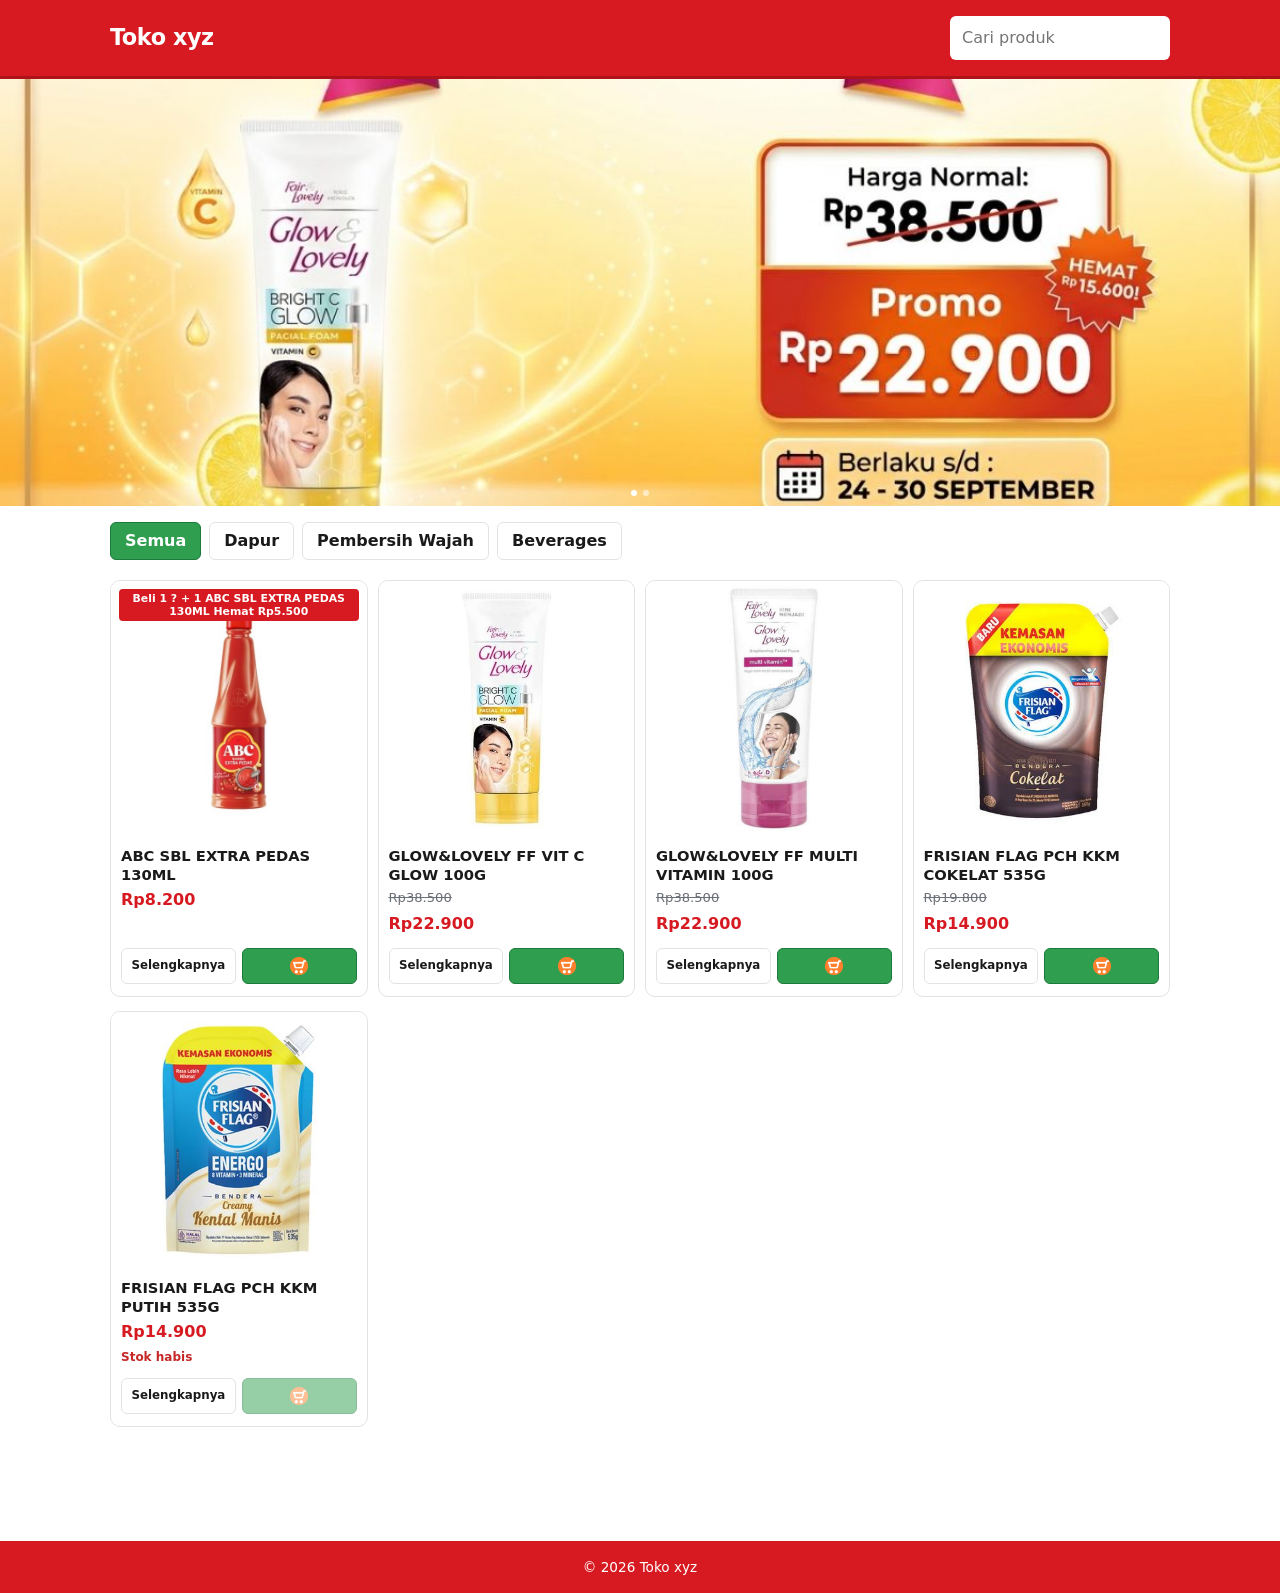
<file: index.html>
<!doctype html>
<html lang="id">
  <head>
    <meta charset="utf-8">
  <meta name="viewport" content="width=device-width,initial-scale=1">
<title>Katalog</title>
    <link rel="stylesheet" href="style.css"></head><body>
<header>
  <div class="wrap">
    <h1 id="sn">
    </h1><input id="q" type="search" placeholder="Cari produk" aria-label="Cari produk" style="max-width:220px"></div>
</header>
<div class="banner-wrap" id="bannerWrap" hidden>
  <div class="banner-track" id="bannerTrack"></div>
  <div class="banner-dots" id="bannerDots"></div>
</div>
<div class="wrap"><div class="chips" id="ch"></div><div class="grid2" id="g"></div></div>
<footer id="ft"></footer>

<button class="fab" id="fab" hidden onclick="openCart()">🛒 <span class="cnt" id="fabCnt">0</span> <span id="fabTot"></span></button>

<dialog id="dl"></dialog>
<dialog id="cartDl"></dialog>
<dialog id="addrDl"></dialog>
<dialog id="congratsDl"></dialog>
<div id="toast2" role="status"></div>

<script src="config.js"></script>
<script>
const C=CFG,$=s=>document.querySelector(s);
let P=[],B=[],PR=[],cat='',promoFilter=null;
let appliedPromoIds=new Set();
let cart=JSON.parse(localStorage.getItem('cart_v1')||'[]');   // [{id,qty}]
let addr=JSON.parse(localStorage.getItem('addr_v1')||'null');
let pendingItems=null, pendingIsCart=false, curId=null;

const rp=n=>'Rp'+Number(n||0).toLocaleString('id-ID');
const esc=s=>String(s??'').replace(/[&<>"']/g,c=>({'&':'&amp;','<':'&lt;','>':'&gt;','"':'&quot;',"'":'&#39;'}[c]));
const find=id=>P.find(p=>p.id==id);
document.title=C.storeName;$('#sn').textContent=C.storeName;
$('#ft').textContent=`© ${new Date().getFullYear()} ${C.storeName}`;

function toast(m){const t=$('#toast2');t.textContent=m;t.style.display='block';setTimeout(()=>t.style.display='none',2600)}

/* ---------- promo pintar ---------- */
function promoLabel(pr){
  const name=id=>find(id)?.name||'?';
  if(pr.type==='bxgy_self')return `Beli ${pr.buy} ${name(pr.productId)} Gratis ${pr.free}`;
  if(pr.type==='bxgy_cross')return `Beli ${pr.aQty} ${name(pr.a)} Gratis ${pr.bQty} ${name(pr.b)}`;
  if(pr.type==='bundle')return `Beli ${pr.aQty} ${name(pr.a)} + ${pr.bQty} ${name(pr.b)} Hemat ${rp(pr.discount)}`;
  return '';
}
function promosForProduct(id){return PR.filter(pr=>pr.active!==false&&(pr.productId==id||pr.a==id||pr.b==id))}
function qtyOf(items,id){return items.find(x=>x.id==id)?.qty||0}

/* Hitung diskon & bonus gratis dari SEMUA promo aktif untuk isi keranjang saat ini — satu-satunya sumber
   perhitungan, dipakai baik untuk tampilan keranjang maupun pesan WhatsApp, supaya angkanya selalu sama. */
function evaluateCart(items){
  let discount=0;const freebies=[],applied=[];
  for(const pr of PR){
    if(pr.active===false)continue;
    if(pr.type==='bxgy_self'){
      const groupSize=pr.buy+pr.free;if(groupSize<=0)continue;
      const q=qtyOf(items,pr.productId);const groups=Math.floor(q/groupSize);
      if(groups>0){
        const p=find(pr.productId);const amt=groups*pr.free*(p?.price||0);
        discount+=amt;applied.push({id:pr.id,text:`${promoLabel(pr)} — hemat ${rp(amt)}`});
      }
    }else if(pr.type==='bxgy_cross'){
      const qa=qtyOf(items,pr.a);
      if(qa>=pr.aQty){
        const sets=Math.floor(qa/pr.aQty),freeQty=sets*pr.bQty,pb=find(pr.b);
        const amt=freeQty*(pb?.price||0);
        discount+=amt;freebies.push({id:pr.b,name:pb?.name||'?',qty:freeQty});
        applied.push({id:pr.id,text:`${promoLabel(pr)} — hemat ${rp(amt)}`});
      }
    }else if(pr.type==='bundle'){
      const qa=qtyOf(items,pr.a),qb=qtyOf(items,pr.b);
      const sets=Math.min(Math.floor(qa/pr.aQty),Math.floor(qb/pr.bQty));
      if(sets>0){
        const amt=sets*pr.discount;
        discount+=amt;applied.push({id:pr.id,text:`${promoLabel(pr)} x${sets} — hemat ${rp(amt)}`});
      }
    }
  }
  return {discount,freebies,applied};
}
/* Cari promo yang HAMPIR terpenuhi, untuk saran ke pembeli (mis. "tambah 1 lagi untuk gratis") */
function nearMissText(items){
  for(const pr of PR){
    if(pr.active===false)continue;
    if(pr.type==='bxgy_self'){
      const p=find(pr.productId);if(!p)continue;
      const groupSize=pr.buy+pr.free,q=qtyOf(items,pr.productId);
      if(q>0&&q%groupSize!==0&&q<groupSize*50){const need=groupSize-(q%groupSize);if(need>0&&need<=groupSize-1)return `Tambah ${need} ${p.name} lagi untuk dapat gratis ${pr.free}!`}
    }else if(pr.type==='bxgy_cross'){
      const pa=find(pr.a),pb=find(pr.b);if(!pa||!pb)continue;
      const qa=qtyOf(items,pr.a);
      if(qa>0&&qa<pr.aQty)return `Tambah ${pr.aQty-qa} ${pa.name} lagi, dapat gratis ${pr.bQty} ${pb.name}!`;
    }else if(pr.type==='bundle'){
      const pa=find(pr.a),pb=find(pr.b);if(!pa||!pb)continue;
      const qa=qtyOf(items,pr.a),qb=qtyOf(items,pr.b);
      if(qa>=pr.aQty&&qb<pr.bQty)return `Tambah ${pr.bQty-qb} ${pb.name} lagi, dapat potongan ${rp(pr.discount)}!`;
      if(qb>=pr.bQty&&qa<pr.aQty)return `Tambah ${pr.aQty-qa} ${pa.name} lagi, dapat potongan ${rp(pr.discount)}!`;
    }
  }
  return null;
}
function showCongrats(text){
  $('#congratsDl').innerHTML=`<button class="dclose" onclick="congratsDl.close()">✕</button>
    <div class="dbody" style="text-align:center;padding-top:30px">
      <div style="font-size:2.6rem;line-height:1">🎉</div>
      <h2 style="margin:12px 0 6px">Selamat!</h2>
      <p>${text}</p>
      <button style="margin-top:16px" onclick="congratsDl.close()">Asyik, lanjut belanja</button>
    </div>`;
  $('#congratsDl').showModal();
}
/* Dipanggil tiap isi keranjang berubah: munculkan popup selamat kalau promo baru saja terpenuhi,
   atau saran kalau pembeli hampir memenuhi syarat promo. */
function checkPromoFeedback(){
  const res=evaluateCart(cart);
  const newIds=new Set(res.applied.map(a=>a.id));
  const newlySatisfied=res.applied.filter(a=>!appliedPromoIds.has(a.id));
  appliedPromoIds=newIds;
  if(newlySatisfied.length){
    showCongrats(newlySatisfied.map(a=>esc(a.text.split(' — ')[0])).join('<br>'));
  }else{
    const nm=nearMissText(cart);
    if(nm)toast(nm);
  }
}

/* ---------- grid ---------- */
function isHabis(p){return p.status=='habis'||(p.stock??0)<=0}
function draw(){
  const q=$('#q').value.toLowerCase(),cs=[...new Set(P.map(p=>p.category).filter(Boolean))];
  $('#ch').innerHTML= promoFilter
    ? `<button class="on" id="clearPromo">✕ Promo: menampilkan ${promoFilter.ids.length} produk</button>`
    : (cs.length?['',...cs].map(c=>`<button class="${c===cat?'on':''}" data-c="${esc(c)}">${c?esc(c):'Semua'}</button>`).join(''):'');
  const base= promoFilter ? P.filter(p=>promoFilter.ids.includes(p.id)) : P.filter(p=>!cat||p.category===cat);
  const L=base.filter(p=>p.name.toLowerCase().includes(q));
  $('#g').innerHTML=L.length?L.map(p=>{
    const habis=isHabis(p),prs=promosForProduct(p.id),promo=prs.length?promoLabel(prs[0]):'',coret=p.originalPrice>p.price;
    return `
    <div class="card">
      <button class="imgb" data-more="${esc(p.id)}">${p.image?`<img loading="lazy" src="${esc(p.image)}" alt="${esc(p.name)}">`:'<span class="ph"></span>'}${promo?`<span class="promo-ribbon">${esc(promo)}</span>`:''}</button>
      <div class="info">
        <b>${esc(p.name)}</b>
        ${coret?`<span class="strike">${rp(p.originalPrice)}</span>`:''}
        <span class="price">${rp(p.price)}</span>
        ${habis?'<span class="badge">Stok habis</span>':''}
        <div class="card-actions">
          <button class="b-more" data-more="${esc(p.id)}">Selengkapnya</button>
          <button class="b-cart" data-add="${esc(p.id)}" ${habis?'disabled':''} aria-label="Tambah ke keranjang"><img src="aset/keranjang.png" alt=""></button>
        </div>
      </div>
    </div>`;
  }).join(''):'<p class="mut" style="grid-column:1/-1">Tidak ada produk yang cocok.</p>';
}
$('#ch').onclick=e=>{
  if(e.target.id=='clearPromo'){promoFilter=null;draw();return}
  if(e.target.dataset.c!==undefined){cat=e.target.dataset.c;draw()}
};
$('#q').oninput=draw;
$('#g').onclick=e=>{
  const m=e.target.closest('[data-more]'),a=e.target.closest('[data-add]');
  if(m)openDetail(m.dataset.more);
  if(a){addToCart(a.dataset.add,1);toast('Ditambahkan ke keranjang')}
};

/* ---------- detail dialog ---------- */
function openDetail(id){
  curId=id;const p=find(id);if(!p)return;
  const habis=isHabis(p),prs=promosForProduct(p.id),coret=p.originalPrice>p.price;
  $('#dl').innerHTML=`<button class="dclose" onclick="dl.close()">✕</button>
    <div class="det">${p.image?`<img src="${esc(p.image)}" alt="${esc(p.name)}">`:'<span class="ph"></span>'}
    <div>
      <h2>${esc(p.name)}</h2>
      <p class="mut">${esc(p.category||'')}</p>
      ${prs.length?`<div>${prs.map(pr=>`<span class="promo-badge">${esc(promoLabel(pr))}</span>`).join(' ')}</div>`:''}
      <p>${coret?`<span class="strike">${rp(p.originalPrice)}</span> `:''}<b>${rp(p.price)}</b> ${habis?'<span class="badge">· Stok habis</span>':''}</p>
      <p>${esc(p.desc)}</p>
      <div class="qty"><span>Jumlah</span><button type="button" onclick="stepQty(-1)">−</button><input id="mqty" type="number" min="1" max="${p.stock||99}" value="1"><button type="button" onclick="stepQty(1)">+</button></div>
      <button data-cart="${esc(p.id)}" ${habis?'disabled':''}>Tambah ke Keranjang</button>
      <button class="ghost" data-buy="${esc(p.id)}" ${habis?'disabled':''}>Beli Langsung</button>
    </div></div>`;
  $('#dl').showModal();
}
function stepQty(d){const i=$('#mqty');const max=+i.max||99;i.value=Math.min(max,Math.max(1,(+i.value||1)+d))}
$('#dl').onclick=e=>{
  if(e.target.id=='dl')e.target.close();
  const c=e.target.closest('[data-cart]'),b=e.target.closest('[data-buy]');
  const qty=Math.max(1,+$('#mqty')?.value||1);
  if(c){addToCart(c.dataset.cart,qty);toast('Ditambahkan ke keranjang');$('#dl').close()}
  if(b){addToCart(b.dataset.buy,qty);$('#dl').close();openCart()}
};

/* ---------- cart ---------- */
function saveCart(){localStorage.setItem('cart_v1',JSON.stringify(cart))}
function cartCount(){return cart.reduce((s,x)=>s+x.qty,0)}
function cartTotal(items){return (items||cart).reduce((s,x)=>{const p=find(x.id);return s+(p?p.price*x.qty:0)},0)}
function addToCart(id,qty){
  const p=find(id);const max=p?.stock??Infinity;
  const e=cart.find(x=>x.id==id);
  const current=e?e.qty:0,wanted=current+qty,applied=Math.min(max,wanted);
  if(e)e.qty=applied;else if(applied>0)cart.push({id,qty:applied});
  if(wanted>max)toast(`Stok tersisa ${max}, jumlah di keranjang disesuaikan.`);
  saveCart();updateFab();checkPromoFeedback();
}
function changeQty(id,d){const e=cart.find(x=>x.id==id);if(!e)return;const p=find(id);const max=p?.stock??Infinity;e.qty=Math.min(max,e.qty+d);if(e.qty<=0)cart=cart.filter(x=>x.id!=id);saveCart();updateFab();renderCart();checkPromoFeedback()}
function removeItem(id){cart=cart.filter(x=>x.id!=id);saveCart();updateFab();renderCart();checkPromoFeedback()}
function updateFab(){const n=cartCount();$('#fab').hidden=n==0;$('#fabCnt').textContent=n;const t=Math.max(0,cartTotal()-evaluateCart(cart).discount);$('#fabTot').textContent=n?rp(t):''}
function openCart(){renderCart();$('#cartDl').showModal()}
function renderCart(){
  const rows=cart.map(x=>{const p=find(x.id);if(!p)return'';return `
    <div class="crow">${p.image?`<img src="${esc(p.image)}">`:'<span class="ph"></span>'}
      <div><b>${esc(p.name)}</b><span class="mut">${rp(p.price)}</span></div>
      <div class="qty"><button onclick="changeQty('${esc(x.id)}',-1)">−</button><span>${x.qty}</span><button onclick="changeQty('${esc(x.id)}',1)">+</button></div>
      <button class="bad" style="border:0;background:none;padding:6px" onclick="removeItem('${esc(x.id)}')">✕</button>
    </div>`}).join('');
  const addrHtml=addr?`<div class="addr-sum"><b>${esc(addr.nama)}</b> · ${esc(addr.telp)}<br>${esc(addr.detail)}<br>${esc(addr.destLabel||'')} ${esc(addr.pos||'')}</div><button class="ghost" onclick="openAddress()">Ubah alamat</button>`
    :`<button onclick="openAddress()">+ Tambah Alamat Pengiriman</button>`;
  const ev=evaluateCart(cart),subtotal=cartTotal(),grand=Math.max(0,subtotal-ev.discount);
  const nm=cart.length?nearMissText(cart):null;
  $('#cartDl').innerHTML=`<button class="dclose" onclick="cartDl.close()">✕</button>
    <div class="dtitle">Keranjang</div>
    <div class="dbody">
      ${cart.length?rows:'<p class="mut">Keranjang masih kosong.</p>'}
      ${cart.length?`<div class="subrow"><span>Subtotal</span><span>${rp(subtotal)}</span></div>`:''}
      ${ev.applied.length?`<div class="promo-applied">${ev.applied.map(a=>`<div class="promo-line">🏷️ ${esc(a.text)}</div>`).join('')}</div>`:''}
      ${ev.freebies.length?`<div class="promo-line">🎁 Bonus gratis: ${ev.freebies.map(f=>`${f.qty}x ${esc(f.name)}`).join(', ')}</div>`:''}
      ${nm?`<div class="promo-line promo-suggest">💡 ${esc(nm)}</div>`:''}
      ${ev.discount>0?`<div class="subrow" style="color:var(--green-dark)"><span>Potongan promo</span><span>-${rp(ev.discount)}</span></div>`:''}
      ${cart.length?`<div class="subrow" style="color:var(--red)"><span>Total</span><span>${rp(grand)}</span></div><p class="note">Harga belum termasuk ongkos kirim. Ongkir akan diinfokan admin setelah alamat dicek.</p>`:''}
      <h3 style="margin-top:6px">Alamat pengiriman</h3>${addrHtml}
      ${cart.length?`<button id="ckBtn" style="margin-top:14px;width:100%">Checkout via WhatsApp</button>`:''}
    </div>`;
  $('#ckBtn')?.addEventListener('click',()=>startCheckout(cart.slice(),true));
}

/* ---------- address ---------- */
function openAddress(){
  $('#addrDl').innerHTML=`<button class="dclose" onclick="addrDl.close()">✕</button>
    <div class="dtitle">Alamat pengiriman</div>
    <div class="dbody">
      <button type="button" id="geoBtn" class="ghost" style="width:100%">📍 Deteksi lokasi saya (otomatis)</button>
      <p class="mut" id="geoMsg" style="min-height:1.2em"></p>
      <form class="addr" id="af">
        <label>Nama penerima<input id="a_nama" required value="${esc(addr?.nama||'')}"></label>
        <label>No. WhatsApp<input id="a_telp" required inputmode="tel" value="${esc(addr?.telp||'')}"></label>
        <label>Cari wilayah tujuan (untuk hitung ongkir otomatis)<input id="a_search" placeholder="Contoh: nama kelurahan/kecamatan" autocomplete="off"></label>
        <div id="a_sugg" class="sugg-list"></div>
        <div id="a_picked" class="addr-sum" ${addr?.destId?'':'hidden'}>${addr?.destId?esc(addr.destLabel):''}</div>
        <label>Alamat lengkap (jalan, no. rumah, RT/RW, patokan)<textarea id="a_detail" rows="3" required>${esc(addr?.detail||'')}</textarea></label>
        <label>Kode pos<input id="a_pos" value="${esc(addr?.pos||'')}"></label>
        <button type="submit">Simpan alamat</button>
      </form>
    </div>`;
  $('#addrDl').showModal();
  let picked=addr?.destId?{id:addr.destId,label:addr.destLabel}:null;
  let searchDebounce;
  async function runSearch(q){
    if(q.length<3){$('#a_sugg').innerHTML='';return}
    $('#a_sugg').innerHTML='<p class="mut">Mencari…</p>';
    try{
      const r=await fetch('/api/ongkir?q='+encodeURIComponent(q));
      const j=await r.json();
      if(!r.ok)throw new Error(j.error||'Gagal mencari wilayah');
      const list=j.data||[];
      $('#a_sugg').innerHTML=list.length?list.map(d=>`<button type="button" class="sugg-item" data-id="${esc(d.id)}" data-label="${esc(d.label)}" data-pos="${esc(d.zip_code||'')}">${esc(d.label)}</button>`).join(''):'<p class="mut">Tidak ditemukan, coba kata kunci lain.</p>';
    }catch(err){$('#a_sugg').innerHTML=`<p class="mut">${esc(err.message)}</p>`}
  }
  $('#a_search').oninput=e=>{clearTimeout(searchDebounce);const q=e.target.value.trim();searchDebounce=setTimeout(()=>runSearch(q),400)};
  $('#a_sugg').onclick=e=>{
    const b=e.target.closest('[data-id]');if(!b)return;
    picked={id:b.dataset.id,label:b.dataset.label};
    if(b.dataset.pos)$('#a_pos').value=b.dataset.pos;
    $('#a_picked').hidden=false;$('#a_picked').textContent=b.dataset.label;
    $('#a_search').value='';$('#a_sugg').innerHTML='';
  };
  $('#geoBtn').onclick=()=>{
    if(!navigator.geolocation){$('#geoMsg').textContent='Perangkat/browser tidak mendukung deteksi lokasi.';return}
    $('#geoMsg').textContent='Mendeteksi lokasi…';
    navigator.geolocation.getCurrentPosition(async pos=>{
      try{
        const {latitude,longitude}=pos.coords;
        const r=await fetch(`https://nominatim.openstreetmap.org/reverse?format=json&lat=${latitude}&lon=${longitude}`);
        const d=await r.json();
        $('#a_detail').value=d.display_name||$('#a_detail').value;
        if(d.address?.postcode)$('#a_pos').value=d.address.postcode;
        const guess=d.address?.suburb||d.address?.village||d.address?.city_district||d.address?.town||'';
        $('#geoMsg').textContent=guess?'Lokasi terisi. Pilih wilayah yang cocok di hasil pencarian di bawah untuk hitung ongkir.':'Lokasi terisi otomatis. Cari dan pilih wilayah tujuan secara manual di bawah.';
        if(guess){$('#a_search').value=guess;runSearch(guess)}
      }catch{$('#geoMsg').textContent='Gagal mengambil detail lokasi. Isi alamat secara manual.'}
    },()=>{$('#geoMsg').textContent='Izin lokasi ditolak atau gagal. Isi alamat secara manual.'});
  };
  $('#af').onsubmit=e=>{
    e.preventDefault();
    if(!picked){toast('Pilih wilayah tujuan dari hasil pencarian dulu, supaya ongkir bisa dihitung otomatis.');return}
    addr={
      nama:$('#a_nama').value.trim(),telp:$('#a_telp').value.trim(),
      destId:picked.id,destLabel:picked.label,
      detail:$('#a_detail').value.trim(),pos:$('#a_pos').value.trim()
    };
    localStorage.setItem('addr_v1',JSON.stringify(addr));
    $('#addrDl').close();
    if(pendingItems){sendWa();}else{toast('Alamat tersimpan');renderCart()}
  };
}

/* ---------- checkout ---------- */
function startCheckout(items,isCart){
  if(!items.length){toast('Keranjang masih kosong');return}
  pendingItems=items;pendingIsCart=isCart;
  if(!addr){openAddress();}else{sendWa();}
}
function sendWa(){
  const items=pendingItems;if(!items){return}
  const lines=items.map((x,i)=>{const p=find(x.id);return `${i+1}. ${p?p.name:'Produk'} x${x.qty} = ${rp((p?p.price:0)*x.qty)}`});
  const ev=evaluateCart(items),subtotal=cartTotal(items),grand=Math.max(0,subtotal-ev.discount);
  const msg=[
    `Halo, saya mau checkout pesanan dari ${C.storeName}:`,'',
    ...lines,'',
    `Subtotal: ${rp(subtotal)}`,
    ...ev.applied.map(a=>`Promo: ${a.text}`),
    ev.freebies.length?`Bonus gratis: ${ev.freebies.map(f=>`${f.qty}x ${f.name}`).join(', ')}`:'',
    `Total${ev.discount>0?' setelah promo':''}: ${rp(grand)}`,
    `(Harga belum termasuk ongkos kirim)`,'',
    `Detail alamat pengiriman:`,
    `Nama: ${addr.nama}`,
    `No. WA: ${addr.telp}`,
    `Alamat: ${addr.detail}, ${addr.destLabel||''} ${addr.pos||''}`
  ].filter(Boolean).join('\n');
  let num=(C.checkoutWhatsapp||'').replace(/\D/g,'');if(num.startsWith('0'))num='62'+num.slice(1);
  window.open(`https://wa.me/${num}?text=${encodeURIComponent(msg)}`,'_blank');
  if(pendingIsCart){cart=[];appliedPromoIds=new Set();saveCart();updateFab()}
  pendingItems=null;
  $('#cartDl').close();
}

/* ---------- banner promosi ---------- */
let bannerTimer;
function renderBanners(){
  const valid=B.filter(b=>b.image&&(b.productIds||[]).some(id=>find(id)));
  $('#bannerWrap').hidden=valid.length===0;
  if(!valid.length)return;
  $('#bannerTrack').innerHTML=valid.map(b=>{
    const prs=[...new Map((b.productIds||[]).flatMap(id=>promosForProduct(id)).map(pr=>[pr.id,pr])).values()];
    const caption=prs.length?prs.map(promoLabel).join(' · '):'';
    return `<button type="button" class="banner-slide" data-ids="${esc(b.productIds.join(','))}">
      <img src="${esc(b.image)}" alt="Banner promosi" loading="lazy">
      ${caption?`<span class="banner-caption">${esc(caption)}</span>`:''}
    </button>`;
  }).join('');
  $('#bannerDots').innerHTML=valid.map((_,i)=>`<span class="dot ${i===0?'on':''}"></span>`).join('');
  const track=$('#bannerTrack');
  clearInterval(bannerTimer);
  if(valid.length>1)bannerTimer=setInterval(()=>{
    const w=track.clientWidth;
    const next=(Math.round(track.scrollLeft/w)+1)%valid.length;
    track.scrollTo({left:next*w,behavior:'smooth'});
  },4000);
  track.onscroll=()=>{
    const w=track.clientWidth||1;
    const idx=Math.round(track.scrollLeft/w);
    $('#bannerDots').querySelectorAll('.dot').forEach((d,i)=>d.classList.toggle('on',i===idx));
  };
  track.onclick=e=>{
    const slide=e.target.closest('.banner-slide');if(!slide)return;
    const ids=slide.dataset.ids.split(',').filter(Boolean);
    cat='';promoFilter={ids};draw();
    document.querySelector('.wrap').scrollIntoView({behavior:'smooth'});
  };
}

updateFab();
Promise.all([
  fetch(C.dataPath,{cache:'no-store'}).then(r=>r.json()).catch(()=>({products:[]})),
  fetch(C.bannerDataPath,{cache:'no-store'}).then(r=>r.json()).catch(()=>({banners:[]})),
  fetch(C.promoDataPath,{cache:'no-store'}).then(r=>r.json()).catch(()=>({promos:[]}))
]).then(([pd,bd,prd])=>{P=pd.products||[];B=bd.banners||[];PR=prd.promos||[];draw();renderBanners();appliedPromoIds=new Set(evaluateCart(cart).applied.map(a=>a.id))})
  .catch(()=>{$('#g').innerHTML='<p class="mut" style="grid-column:1/-1">Katalog belum bisa dimuat. Muat ulang halaman.</p>'});
</script></body></html>
</file>
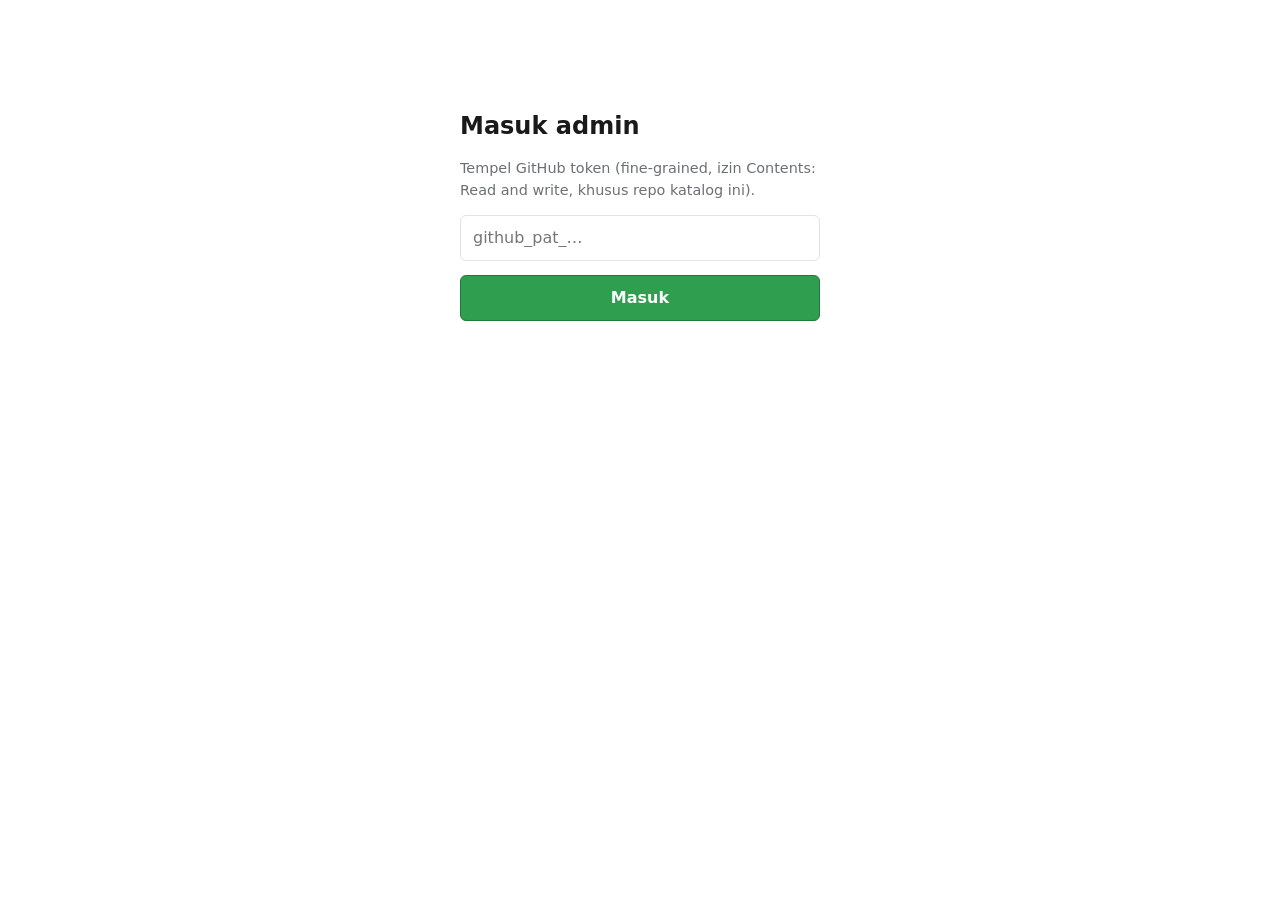
<file: admin.html>
<!doctype html><html lang="id"><head><meta charset="utf-8"><meta name="viewport" content="width=device-width,initial-scale=1">
<meta name="robots" content="noindex"><title>Admin katalog</title><link rel="stylesheet" href="style.css"></head>
<body>

<!-- ===== Layar login ===== -->
<section id="login">
  <h1>Masuk admin</h1>
  <p class="mut">Tempel GitHub token (fine-grained, izin Contents: Read and write, khusus repo katalog ini).</p>
  <input id="tok" type="password" placeholder="github_pat_…" autocomplete="off">
  <button id="go">Masuk</button>
  <p class="mut" id="lerr"></p>
</section>

<!-- ===== Dashboard admin ===== -->
<main id="app" hidden>
  <header class="admin-bar">
    <div class="wrap">
      <h1>Kelola katalog</h1>
      <div class="admin-bar-actions">
        <a href="index.html" target="_blank" class="btn ghost sm">Lihat halaman publik</a>
        <button id="addBtn" type="button" class="btn amber sm">＋ Produk</button>
        <button id="addPromoBtn" type="button" class="btn amber sm">＋ Promo</button>
        <button id="addBannerBtn" type="button" class="btn amber sm">＋ Banner</button>
        <button id="out" type="button" class="btn red sm icon-btn" aria-label="Keluar" title="Keluar">
          <img src="aset/logot1.png" alt="Keluar">
        </button>
      </div>
    </div>
  </header>

  <div class="wrap admin-layout">

    <!-- Panel produk -->
    <section class="panel">
      <h2>Produk <span class="mut" id="cnt"></span></h2>
      <div class="tbl-wrap">
        <table class="plist">
          <thead>
            <tr><th>Gambar</th><th>Produk</th><th>Harga</th><th>Stok</th><th>Promo</th><th>Status</th><th>Aksi</th></tr>
          </thead>
          <tbody id="tbody"></tbody>
        </table>
      </div>
      <p class="mut" id="empty" hidden>Belum ada produk. Klik ＋ Produk untuk menambahkan yang pertama.</p>
      <p class="mut" style="margin-top:12px">Perubahan tampil di halaman publik setelah deploy selesai (sekitar 30 detik).</p>
    </section>

    <!-- Panel promo pintar -->
    <section class="panel" style="margin-top:20px">
      <h2>Promo pintar <span class="mut" id="prcnt"></span></h2>
      <div class="tbl-wrap">
        <table class="plist">
          <thead>
            <tr><th>Jenis</th><th>Syarat &amp; Ketentuan</th><th>Aksi</th></tr>
          </thead>
          <tbody id="prtbody"></tbody>
        </table>
      </div>
      <p class="mut" id="prempty" hidden>Belum ada promo. Klik ＋ Promo untuk membuat aturan pertama.</p>
    </section>

    <!-- Panel banner promosi -->
    <section class="panel" style="margin-top:20px">
      <h2>Banner promosi <span class="mut" id="bcnt"></span></h2>
      <div class="tbl-wrap">
        <table class="plist">
          <thead>
            <tr><th>Gambar</th><th>Produk terkait</th><th>Aksi</th></tr>
          </thead>
          <tbody id="btbody"></tbody>
        </table>
      </div>
      <p class="mut" id="bempty" hidden>Belum ada banner. Klik ＋ Banner untuk menambahkan.</p>
    </section>

  </div>
</main>

<!-- ===== Popup tambah/edit produk ===== -->
<dialog id="formDl">
  <button type="button" class="dclose" id="fclose">✕</button>
  <div class="dtitle" id="ft">Tambah produk</div>
  <div class="dbody">
    <form id="f">
      <label>Nama produk<input id="n" required maxlength="80"></label>
      <label>Kategori<input id="c" list="cl" maxlength="40"></label>
      <datalist id="cl"></datalist>
      <div class="two">
        <label>Harga jual (Rp)<input id="p" type="number" min="0" required></label>
        <label>Harga coret (opsional)<input id="op" type="number" min="0" placeholder="Kosongkan jika tidak ada"></label>
      </div>
      <label>Stok<input id="stk" type="number" min="0" required placeholder="0 berarti habis"></label>
      <label>Deskripsi<textarea id="d" rows="4" maxlength="600"></textarea></label>
      <label>Gambar<input id="i" type="file" accept="image/*"></label>
      <img id="pv" alt="Pratinjau gambar" hidden>
      <div class="form-actions">
        <button id="sv" type="submit" class="btn green">Simpan produk</button>
        <button type="button" id="cx" class="btn ghost">Batal</button>
      </div>
    </form>
  </div>
</dialog>

<!-- ===== Popup tambah/edit banner ===== -->
<dialog id="bannerDl">
  <button type="button" class="dclose" id="bclose">✕</button>
  <div class="dtitle" id="bft">Tambah banner</div>
  <div class="dbody">
    <form id="bf">
      <label>Gambar banner <span class="mut">— rasio lebar disarankan sekitar 3:1</span><input id="b_img" type="file" accept="image/*"></label>
      <img id="b_pv" alt="Pratinjau banner" hidden>
      <label>Produk terkait <span class="mut">(boleh pilih lebih dari satu)</span></label>
      <div id="b_products" class="check-list"></div>
      <div class="form-actions">
        <button id="b_sv" type="submit" class="btn green">Simpan banner</button>
        <button type="button" id="b_cx" class="btn ghost">Batal</button>
      </div>
    </form>
  </div>
</dialog>

<!-- ===== Popup tambah/edit promo pintar ===== -->
<dialog id="promoDl">
  <button type="button" class="dclose" id="prclose">✕</button>
  <div class="dtitle" id="prft">Tambah promo</div>
  <div class="dbody">
    <form id="prf">
      <label>Jenis promo
        <select id="pr_type">
          <option value="bxgy_self">Beli X Gratis produk yang sama (mis. Beli 2 Gratis 1)</option>
          <option value="bxgy_cross">Beli produk A Gratis produk B</option>
          <option value="bundle">Beli A + B, potongan harga sekian</option>
        </select>
      </label>

      <!-- Jenis: bxgy_self -->
      <div id="pr_box_bxgy_self" class="promo-box">
        <label>Produk<select id="pr1_product"></select></label>
        <div class="two">
          <label>Beli (qty)<input id="pr1_buy" type="number" min="1" placeholder="Contoh: 2"></label>
          <label>Gratis (qty)<input id="pr1_free" type="number" min="1" placeholder="Contoh: 1"></label>
        </div>
        <p class="mut">Contoh: Beli 2 = bayar 2, dapat tambahan 1 gratis (total bawa pulang 3).</p>
      </div>

      <!-- Jenis: bxgy_cross -->
      <div id="pr_box_bxgy_cross" class="promo-box">
        <label>Produk A (yang dibeli)<select id="pr2_a"></select></label>
        <label>Jumlah beli produk A<input id="pr2_aqty" type="number" min="1" placeholder="Contoh: 1"></label>
        <label>Produk B (yang digratiskan)<select id="pr2_b"></select></label>
        <label>Jumlah gratis produk B<input id="pr2_bqty" type="number" min="1" placeholder="Contoh: 1"></label>
        <p class="mut">Contoh: Beli 1 produk A, dapat 1 produk B gratis (otomatis muncul sebagai bonus di keranjang, tanpa perlu menambahkan produk B sendiri).</p>
      </div>

      <!-- Jenis: bundle -->
      <div id="pr_box_bundle" class="promo-box">
        <label>Produk A<select id="pr3_a"></select></label>
        <label>Jumlah produk A<input id="pr3_aqty" type="number" min="1" placeholder="Contoh: 1"></label>
        <label>Produk B<select id="pr3_b"></select></label>
        <label>Jumlah produk B<input id="pr3_bqty" type="number" min="1" placeholder="Contoh: 1"></label>
        <label>Potongan harga (Rp)<input id="pr3_disc" type="number" min="0" placeholder="Contoh: 5000"></label>
        <p class="mut">Contoh: Beli 1 produk A dan 1 produk B bersamaan, total dipotong Rp sekian.</p>
      </div>

      <label>Aktifkan promo ini <input type="checkbox" id="pr_active" checked style="width:auto;margin-left:6px"></label>

      <div class="form-actions">
        <button id="pr_sv" type="submit" class="btn green">Simpan promo</button>
        <button type="button" id="pr_cx" class="btn ghost">Batal</button>
      </div>
    </form>
  </div>
</dialog>

<div id="toast" role="status"></div>

<script src="config.js"></script>
<script src="admin.js"></script>
</body></html>
</file>
<file: style.css>
*{box-sizing:border-box;margin:0}
[hidden]{display:none!important}
:root{
  color-scheme:light;
  --bg:#ffffff;
  --ink:#1a1a1a;
  --mut:#6b6f76;
  --line:#e3e3e3;
  --red:#d71a21;
  --red-dark:#ad1319;
  --green:#2f9e4f;
  --green-dark:#1c7a3a;
  --amber:#f2a900;
  --amber-dark:#c98600;
  --bad:#c62828;
}
body{font:16px/1.5 Figtree,system-ui,sans-serif;background:var(--bg);color:var(--ink)}
a{color:inherit}
.wrap{max-width:1100px;margin:0 auto;padding:0 20px}

/* header / footer */
header{background:var(--red);border-bottom:3px solid var(--red-dark)}
header .wrap{display:flex;gap:16px;align-items:center;justify-content:space-between;flex-wrap:wrap;padding:16px 20px}
header h1{color:#fff;font-size:1.4rem;font-weight:800;letter-spacing:-.02em}
header input{background:#fff;border:0;color:var(--ink)}
footer{background:var(--red);color:#fff;text-align:center;padding:16px 20px;margin-top:24px;font-size:.85rem}
footer a{color:#fff;text-decoration:underline}

/* form basics */
input,select,textarea,button{font:inherit;color:inherit}
input,select,textarea{width:100%;padding:10px 12px;border:1px solid var(--line);border-radius:6px;background:#fff}
:focus-visible{outline:2px solid var(--green-dark);outline-offset:2px}
button{cursor:pointer;border:1px solid var(--green-dark);background:var(--green);color:#fff;padding:10px 16px;border-radius:6px;font-weight:700}
button.ghost{background:transparent;color:var(--ink);border-color:var(--line);font-weight:600}
button.bad{background:transparent;color:var(--bad);border-color:var(--line);font-weight:600}
button:disabled{opacity:.5;cursor:not-allowed}
.mut{color:var(--mut);font-size:.9rem}

/* category chips */
.chips{display:flex;gap:8px;flex-wrap:wrap;padding:16px 0}
.chips button{padding:6px 14px;background:#fff;color:var(--ink);border:1px solid var(--line);font-weight:600}
.chips button.on{background:var(--green);border-color:var(--green-dark);color:#fff}

/* product grid */
.grid2{display:grid;grid-template-columns:1fr 1fr;gap:14px 10px;padding:4px 0 90px}
.card{border:1px solid var(--line);border-radius:10px;overflow:hidden;background:#fff;display:flex;flex-direction:column;min-width:0}
.card .imgb{padding:0;border:0;background:none;display:block;width:100%;min-width:0}
.card .imgb img,.card .imgb .ph{width:100%;aspect-ratio:1/1;object-fit:cover;background:var(--line);display:block}
.card .info{padding:10px 10px 12px;display:flex;flex-direction:column;gap:4px;flex:1;min-width:0}
.card .info b{font-size:.92rem;line-height:1.3;display:-webkit-box;-webkit-line-clamp:2;-webkit-box-orient:vertical;overflow:hidden}
.card .price{font-weight:800;color:var(--red)}
.card .badge{font-size:.75rem;color:var(--bad);font-weight:600}
.card-actions{display:grid;grid-template-columns:minmax(0,1fr) minmax(0,1fr);gap:6px;margin-top:auto;padding-top:8px}
.card-actions button{min-width:0;padding:8px 4px;font-size:.74rem;line-height:1.15;border-radius:6px;white-space:normal;overflow-wrap:break-word;text-align:center}
.card-actions .b-more{background:#fff;color:var(--ink);border:1px solid var(--line);font-weight:700}
.card-actions .b-cart{background:var(--green);border-color:var(--green-dark);color:#fff;font-weight:700;display:flex;align-items:center;justify-content:center}
.card-actions .b-cart img{width:18px;height:18px;object-fit:contain;display:block}

/* floating cart button */
.fab{position:fixed;right:16px;bottom:16px;z-index:5;background:var(--amber);color:#1a1a1a;border:1px solid var(--amber-dark);border-radius:999px;padding:14px 18px;font-weight:800;box-shadow:0 6px 18px #0003;display:flex;gap:8px;align-items:center}
.fab .cnt{background:#ffffff66;border-radius:999px;padding:1px 8px;font-size:.85rem}

/* dialogs */
dialog{position:relative;margin:auto;border:0;border-radius:10px;max-width:760px;width:calc(100% - 32px);padding:0;background:#fff;color:var(--ink);max-height:88vh;overflow:auto}
dialog::backdrop{background:#000a}
.det{display:grid;grid-template-columns:1fr 1fr}
.det>div{padding:24px;display:grid;gap:10px;align-content:start}
.det>img{width:100%;height:100%;object-fit:cover;min-height:260px}
.det button[data-cart]{background:var(--green);border-color:var(--green-dark)}
.det button[data-buy]{background:var(--amber);border-color:var(--amber-dark);color:#1a1a1a}
@media(max-width:640px){.det{grid-template-columns:1fr}}
.dtitle{padding:18px 20px 0;font-weight:800;font-size:1.1rem}
.dbody{padding:14px 20px 20px}
.dclose{position:absolute;top:10px;right:10px;background:transparent;border:0;color:var(--mut);font-size:1.3rem;padding:6px}

/* qty stepper */
.qty{display:flex;align-items:center;gap:10px}
.qty button{width:34px;height:34px;padding:0;border-radius:6px;background:#fff;color:var(--ink);border:1px solid var(--line);font-weight:700}
.qty input{width:52px;text-align:center;padding:6px}

/* cart rows */
.crow{display:flex;gap:12px;align-items:center;padding:12px 0;border-bottom:1px solid var(--line)}
.crow img,.crow .ph{width:60px;height:60px;object-fit:cover;border-radius:6px;flex:none;background:var(--line)}
.crow>div{flex:1;min-width:0}
.crow b{display:block;font-size:.92rem}
.crow .qty button{width:28px;height:28px}
.subrow{display:flex;justify-content:space-between;font-weight:800;padding:14px 0;font-size:1.05rem;color:var(--red)}
.note{font-size:.82rem;color:var(--mut);padding-bottom:10px}
.addr-sum{border:1px solid var(--line);border-radius:8px;padding:10px 12px;font-size:.9rem;margin:10px 0;background:#faf9f7}
#cartDl #ckBtn{background:var(--green-dark);border-color:var(--green-dark)}
.promo-applied{display:grid;gap:4px;margin:4px 0}
.promo-line{font-size:.85rem;font-weight:700;color:var(--green-dark);background:#eef8f0;border-radius:6px;padding:6px 10px}
.promo-line.promo-suggest{color:#8a5a00;background:#fff6e0}

/* address form */
form.addr{display:grid;gap:10px;margin-top:10px}
form.addr label{font-size:.85rem;font-weight:700;display:grid;gap:4px}
.sugg-list{display:grid;gap:6px;max-height:220px;overflow-y:auto}
.sugg-item{width:100%;text-align:left;background:#fff;border:1px solid var(--line);color:var(--ink);padding:8px 10px;border-radius:6px;font-size:.85rem;font-weight:500}
.sugg-item:hover{border-color:var(--green-dark);background:#f3fbf5}
.two{display:grid;grid-template-columns:1fr 1fr;gap:10px}
#geoBtn{background:#fff;color:var(--ink);border:1px solid var(--line);font-weight:700}
form.addr button[type=submit]{background:var(--green-dark);border-color:var(--green-dark)}

/* toasts */
#toast,#toast2{position:fixed;bottom:16px;left:50%;transform:translateX(-50%);background:var(--ink);color:#fff;padding:10px 16px;border-radius:6px;display:none;z-index:9;width:max-content;max-width:calc(100% - 32px);text-align:center}
#toast2{bottom:90px}
#toast.err{background:var(--bad)}

/* admin */
body{overflow-x:hidden}
#login{max-width:400px;margin:12vh auto;padding:0 20px;display:grid;gap:14px}
.admin-bar{background:var(--red);border-bottom:3px solid var(--red-dark);position:sticky;top:0;z-index:5}
.admin-bar .wrap{display:flex;gap:12px;align-items:center;justify-content:space-between;flex-wrap:wrap;padding:14px 20px}
.admin-bar h1{color:#fff;font-size:1.2rem;font-weight:800}
.admin-bar-actions{display:flex;gap:8px;flex-wrap:wrap}
.admin-layout{padding:20px 20px 60px;min-width:0}
.panel{background:#fff;border:1px solid var(--line);border-radius:10px;padding:16px;min-width:0}
.panel h2{margin-bottom:12px;font-size:1.05rem}
#pv{width:100%;max-width:160px;border-radius:6px}
.form-actions{display:flex;gap:10px;flex-wrap:wrap}

/* forms inside popups (product form, address form) */
.dbody form{display:grid;gap:12px;margin-top:10px}
.dbody form label{font-size:.9rem;font-weight:700;display:grid;gap:4px}

/* banner promosi */
.banner-wrap{position:relative;background:#f3f3f0}
.banner-track{display:flex;overflow-x:auto;scroll-snap-type:x mandatory;-webkit-overflow-scrolling:touch;scrollbar-width:none}
.banner-track::-webkit-scrollbar{display:none}
.banner-slide{flex:0 0 100%;scroll-snap-align:start;padding:0;border:0;background:none;cursor:pointer;display:block;position:relative}
.banner-slide img{width:100%;aspect-ratio:3/1;object-fit:cover;display:block}
.banner-caption{position:absolute;left:0;right:0;bottom:0;background:linear-gradient(transparent,#000b);color:#fff;font-weight:800;font-size:.82rem;padding:22px 14px 10px;text-align:left}
.banner-dots{position:absolute;bottom:10px;left:50%;transform:translateX(-50%);display:flex;gap:6px}
.banner-dots .dot{width:6px;height:6px;border-radius:50%;background:#ffffff88}
.banner-dots .dot.on{background:#fff}

/* promo badge on card & detail */
.promo-ribbon{position:absolute;top:8px;left:8px;background:var(--red);color:#fff;font-size:.68rem;font-weight:800;padding:3px 8px;border-radius:4px;line-height:1.2;max-width:calc(100% - 16px)}
.card .imgb{position:relative}
.promo-badge{display:inline-block;background:var(--red);color:#fff;font-size:.75rem;font-weight:800;padding:3px 10px;border-radius:4px}

/* buttons: utility classes for consistent, varied colors */
.btn{cursor:pointer;border-radius:6px;font-weight:700;padding:10px 16px;border:1px solid transparent}
.btn.sm{padding:7px 12px;font-size:.85rem}
.btn.green{background:var(--green);border-color:var(--green-dark);color:#fff}
.btn.amber{background:var(--amber);border-color:var(--amber-dark);color:#1a1a1a}
.btn.red{background:var(--red);border-color:var(--red-dark);color:#fff}
.btn.ghost{background:#fff;border-color:var(--line);color:var(--ink)}
.btn.bad{background:#fff;border-color:var(--line);color:var(--bad)}
a.btn{display:inline-block;text-decoration:none;text-align:center}
.icon-btn{padding:8px 12px;display:inline-flex;align-items:center;justify-content:center}
.icon-btn img{width:18px;height:18px;display:block;object-fit:contain}
.strike{text-decoration:line-through;color:var(--mut);font-size:.82rem;font-weight:500}
.check-list{display:grid;gap:6px;max-height:220px;overflow-y:auto;border:1px solid var(--line);border-radius:6px;padding:8px}
.check-item{display:flex;gap:8px;align-items:center;font-weight:500;font-size:.9rem}
.check-item input{width:auto}
#b_pv{width:100%;max-width:260px;border-radius:6px}
.promo-box{display:none;gap:10px;border:1px dashed var(--line);border-radius:8px;padding:12px;margin-top:4px}
.promo-box.on{display:grid}

/* product table */
.tbl-wrap{overflow-x:auto;-webkit-overflow-scrolling:touch;border:1px solid var(--line);border-radius:8px;min-width:0}
table.plist{width:100%;border-collapse:collapse;font-size:.86rem;min-width:560px}
table.plist th,table.plist td{padding:10px 12px;text-align:left;border-bottom:1px solid var(--line);vertical-align:middle}
table.plist th{background:#faf9f7;font-weight:700;white-space:nowrap}
table.plist tbody tr:hover{background:#faf9f7}
table.plist td.thumb img,table.plist td.thumb .ph{width:44px;height:44px;object-fit:cover;border-radius:6px;background:var(--line);display:block}
table.plist td.name b{display:block}
table.plist td.name span{color:var(--mut);font-size:.8rem}
table.plist td.actions{white-space:nowrap}
table.plist td.actions button{margin-right:6px}
.status-ok{color:var(--green-dark);font-weight:700}
.status-out{color:var(--bad);font-weight:700}

@media(min-width:720px){.grid2{grid-template-columns:repeat(4,1fr)}}
</file>
